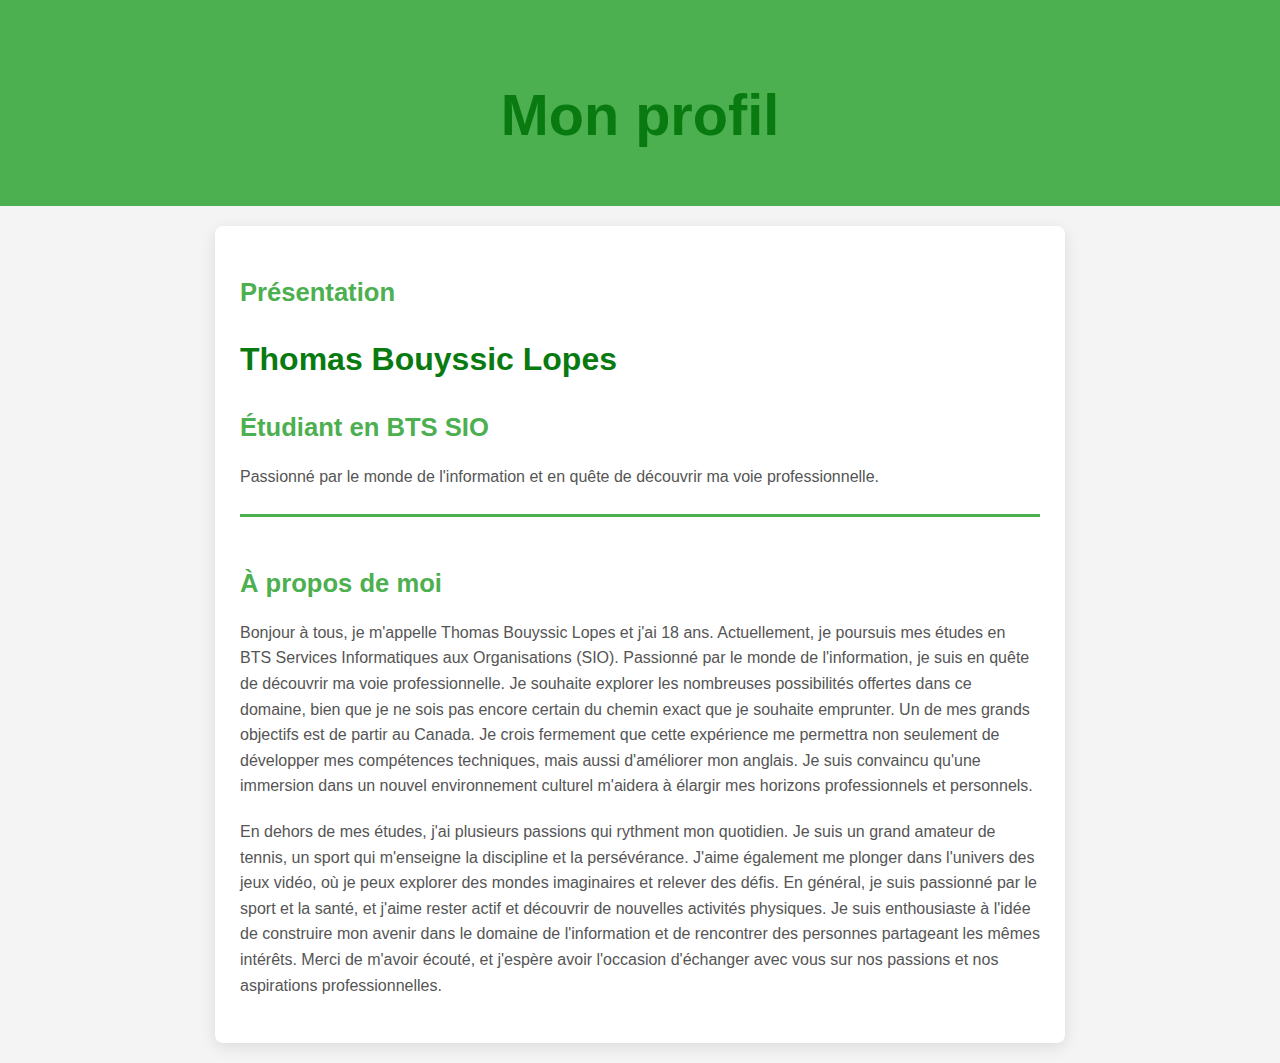
<file: profil.html>
<!DOCTYPE html>
<html lang="fr">
<head>
    <meta charset="UTF-8">
    <title>Mon Profil</title>
    <link rel="stylesheet" href="profil.css">
</head>
<body>
    <div class="hero">
        <h1>Mon profil</h1>
    </div>

    <div class="container">
        <div class="moi">
            <h2>Présentation</h2>
            <h1>Thomas Bouyssic Lopes</h1>
            <h2>Étudiant en BTS SIO</h2>
            <p>Passionné par le monde de l'information et en quête de découvrir ma voie professionnelle.</p>
            
            <section id="about">
                <h3>À propos de moi</h3>
                <p>
                    Bonjour à tous, je m'appelle Thomas Bouyssic Lopes et j'ai 18 ans. Actuellement, je poursuis mes études en BTS Services Informatiques aux Organisations (SIO). Passionné par le monde de l'information, je suis en quête de découvrir ma voie professionnelle. Je souhaite explorer les nombreuses possibilités offertes dans ce domaine, bien que je ne sois pas encore certain du chemin exact que je souhaite emprunter. Un de mes grands objectifs est de partir au Canada. Je crois fermement que cette expérience me permettra non seulement de développer mes compétences techniques, mais aussi d'améliorer mon anglais. Je suis convaincu qu'une immersion dans un nouvel environnement culturel m'aidera à élargir mes horizons professionnels et personnels.
                </p>
                <p>
                    En dehors de mes études, j'ai plusieurs passions qui rythment mon quotidien. Je suis un grand amateur de tennis, un sport qui m'enseigne la discipline et la persévérance. J'aime également me plonger dans l'univers des jeux vidéo, où je peux explorer des mondes imaginaires et relever des défis. En général, je suis passionné par le sport et la santé, et j'aime rester actif et découvrir de nouvelles activités physiques. Je suis enthousiaste à l'idée de construire mon avenir dans le domaine de l'information et de rencontrer des personnes partageant les mêmes intérêts. Merci de m'avoir écouté, et j'espère avoir l'occasion d'échanger avec vous sur nos passions et nos aspirations professionnelles.
                </p>
            </section>
        </div>
    </div>
</body>
</html>
</file>
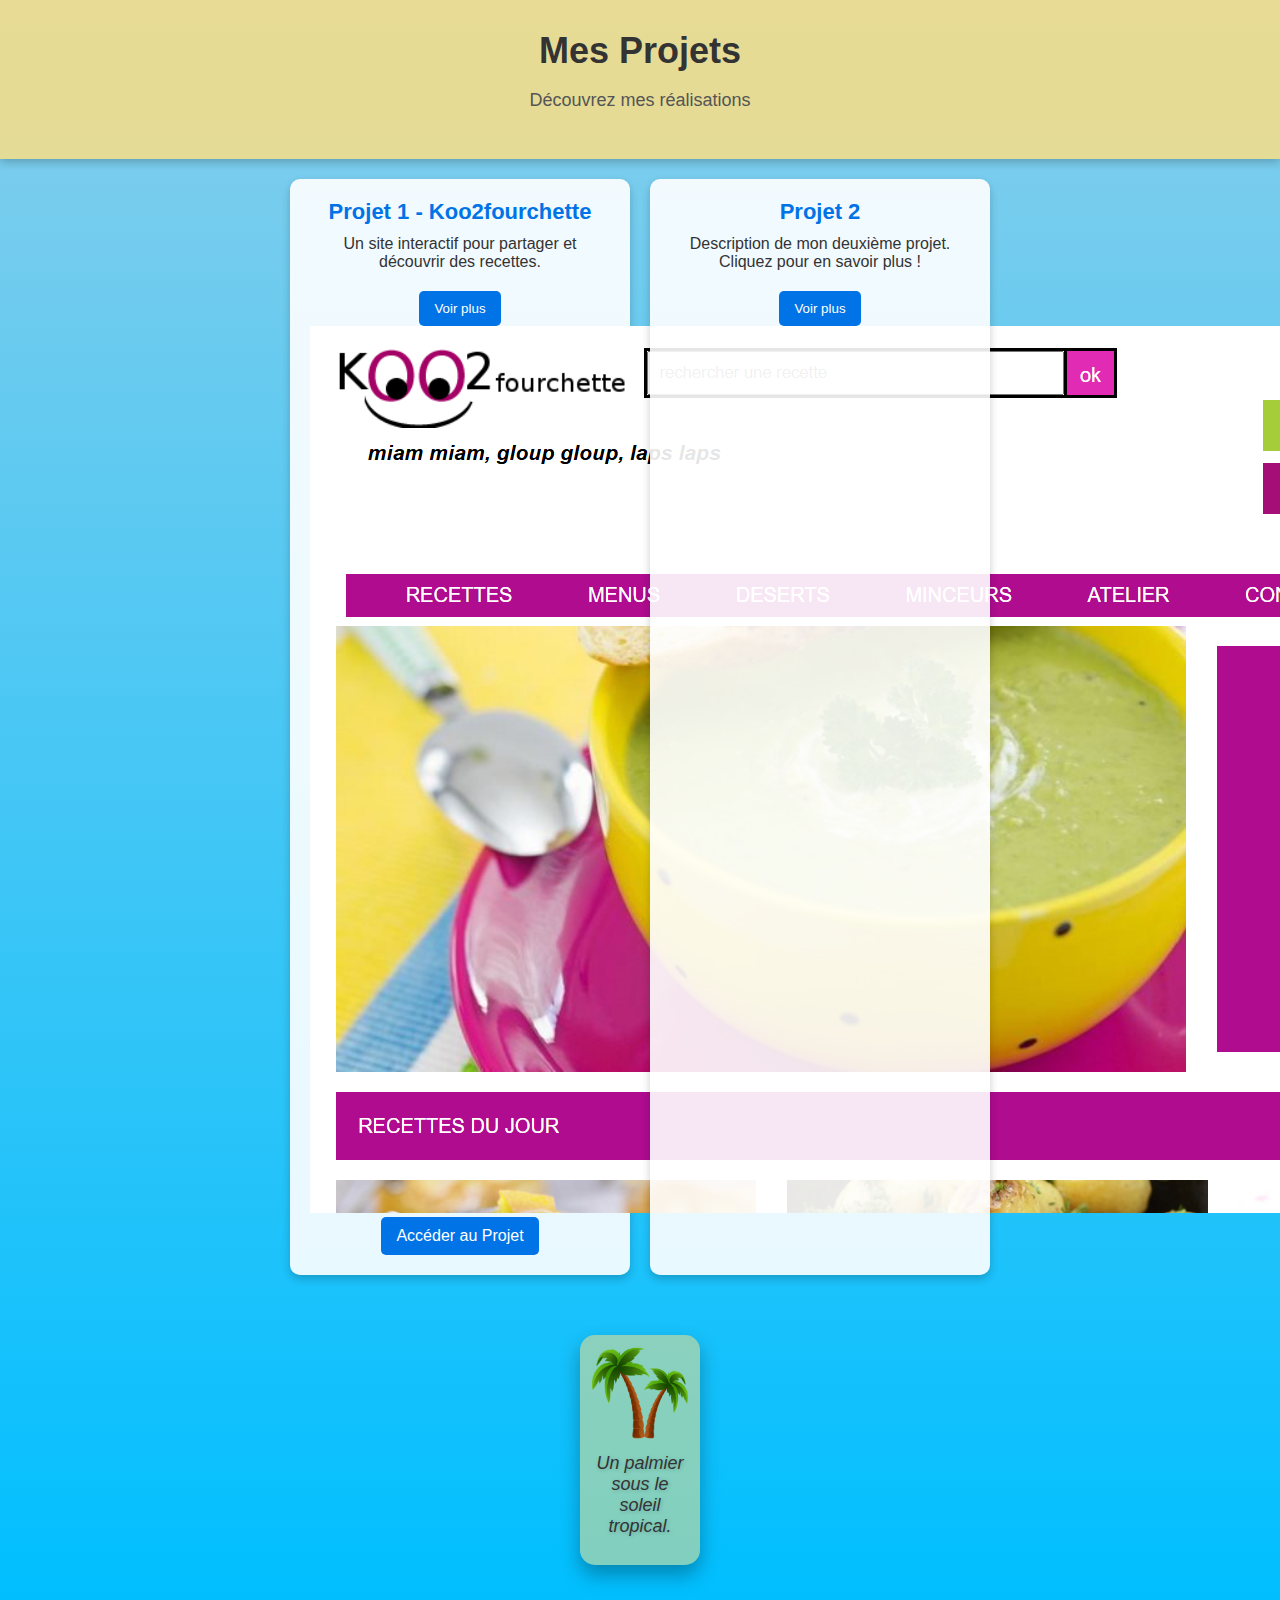
<file: projets.html>
<!DOCTYPE html>
<html lang="fr">
<head>
    <meta charset="UTF-8">
    <meta name="viewport" content="width=device-width, initial-scale=1.0">
    <title>Mes Projets - Thème Plage</title>
    <link rel="stylesheet" href="projets.css">
</head>
<body>
    <header>
        <h1>Mes Projets</h1>
        <p>Découvrez mes réalisations </p>
    </header>

    <main>
        

            <section class="projects">
 
    <div class="project-card">
        <h2>Projet 1 - Koo2fourchette</h2>
        <p>Un site interactif pour partager et découvrir des recettes.</p>
        <button onclick="showDetails('Projet 1 - Recettes', 'Ce projet propose des fonctionnalités comme la recherche de recettes, la création de comptes, et la gestion de contenus culinaires. Découvrez comment il peut enrichir votre expérience culinaire !')">
            Voir plus
        </button>
        <img src="koo2fourchette.png" alt="">
        <a href="index.html" class="button-link" target="_blank">Accéder au Projet</a>
    </div>
    


   
    <div class="project-card">
        <h2>Projet 2</h2>
        <p>Description de mon deuxième projet. Cliquez pour en savoir plus !</p>

        <button onclick="showDetails('Projet 2', 'Description détaillée de votre deuxième projet.')">Voir plus</button>
    </div>
</section>


       <div id="project-modal" class="modal">
        <div class="modal-content">
            <span class="close" onclick="closeModal()">&times;</span>
            <h2 id="modal-title"></h2>
            <p id="modal-description"></p>
        </div>
    </div>

    <div class="palmier-container">
    <img src="palmier.png" alt="Palmier sur la plage">
    <p class="palmier-caption">Un palmier sous le soleil tropical.</p>
</div>


  
</body>
</html>
</file>
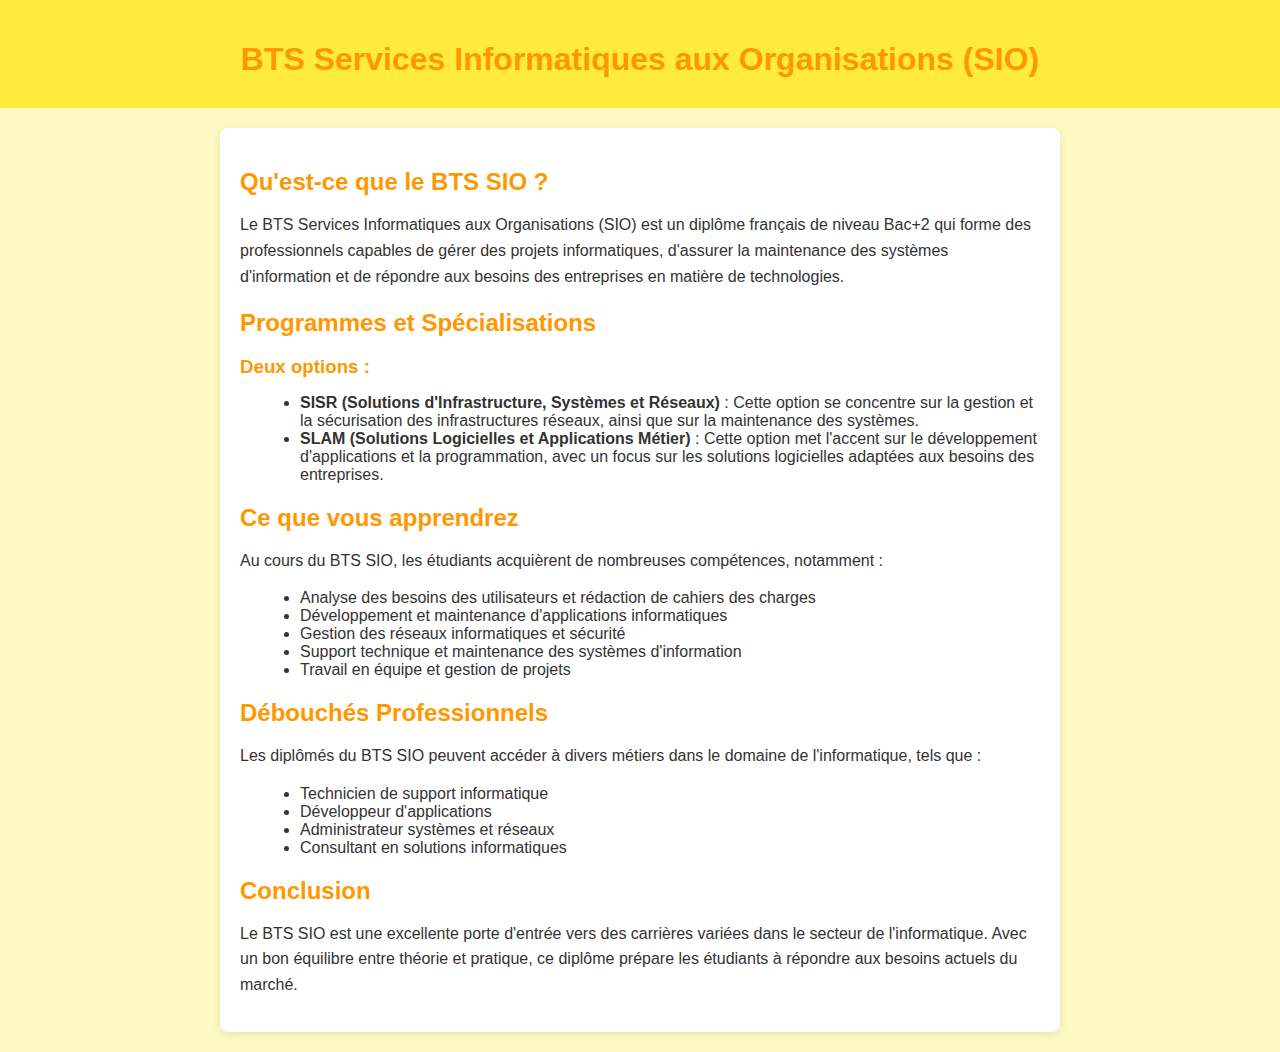
<file: sio.html>
<?php

?>

<!DOCTYPE html>
<html lang="fr">
<head>
    <meta charset="UTF-8">
    <title>Présentation du BTS SIO</title>
    <link rel="stylesheet" href="bts.css">
</head>
<body>
    <div class="hero">
        <h1>BTS Services Informatiques aux Organisations (SIO)</h1>
    </div>

    <div class="container">
        <h2>Qu'est-ce que le BTS SIO ?</h2>
        <p>
            Le BTS Services Informatiques aux Organisations (SIO) est un diplôme français de niveau Bac+2 qui forme des professionnels capables de gérer des projets informatiques, d'assurer la maintenance des systèmes d'information et de répondre aux besoins des entreprises en matière de technologies.
        </p>

        <h2>Programmes et Spécialisations</h2>
        <h3>Deux options :</h3>
        <ul>
            <li><strong>SISR (Solutions d'Infrastructure, Systèmes et Réseaux)</strong> : 
                Cette option se concentre sur la gestion et la sécurisation des infrastructures réseaux, ainsi que sur la maintenance des systèmes.
            </li>
            <li><strong>SLAM (Solutions Logicielles et Applications Métier)</strong> : 
                Cette option met l'accent sur le développement d'applications et la programmation, avec un focus sur les solutions logicielles adaptées aux besoins des entreprises.
            </li>
        </ul>

        <h2>Ce que vous apprendrez</h2>
        <p>
            Au cours du BTS SIO, les étudiants acquièrent de nombreuses compétences, notamment :
        </p>
        <ul>
            <li>Analyse des besoins des utilisateurs et rédaction de cahiers des charges</li>
            <li>Développement et maintenance d'applications informatiques</li>
            <li>Gestion des réseaux informatiques et sécurité</li>
            <li>Support technique et maintenance des systèmes d'information</li>
            <li>Travail en équipe et gestion de projets</li>
        </ul>

        <h2>Débouchés Professionnels</h2>
        <p>
            Les diplômés du BTS SIO peuvent accéder à divers métiers dans le domaine de l'informatique, tels que :
        </p>
        <ul>
            <li>Technicien de support informatique</li>
            <li>Développeur d'applications</li>
            <li>Administrateur systèmes et réseaux</li>
            <li>Consultant en solutions informatiques</li>
        </ul>

        <h2>Conclusion</h2>
        <p>
            Le BTS SIO est une excellente porte d'entrée vers des carrières variées dans le secteur de l'informatique. Avec un bon équilibre entre théorie et pratique, ce diplôme prépare les étudiants à répondre aux besoins actuels du marché.
        </p>
    </div>
</body>
</html>
</file>
<file: profil.css>
/* Global Styles */
body {
    font-family: Arial, sans-serif;
    margin: 0;
    padding: 0;
    background-color: #f4f4f4;
    color: #333;
    line-height: 1.6;
}

/* Hero Section */
.hero {
    background-color: #4CAF50;
    color: white;
    padding: 30px 20px;
    text-align: center;
    font-size: 1.8em;
    font-weight: bold;
}

/* Container */
.container {
    max-width: 800px;
    margin: 20px auto;
    background: white;
    border-radius: 8px;
    box-shadow: 0 4px 15px rgba(0, 0, 0, 0.1);
    padding: 25px;
    overflow: hidden;
}

/* Headings */
h1 {
    color: #087a10;
    margin-bottom: 15px;
    font-size: 2em;
}

h2, h3 {
    color: #4CAF50;
    margin-bottom: 10px;
    font-size: 1.6em;
}

/* Paragraphs */
p {
    margin-bottom: 20px;
    color: #555;
}

/* About Section */
#about {
    border-top: 3px solid #4CAF50;
    padding-top: 20px;
    margin-top: 25px;
}

/* Responsive Design */
@media (max-width: 600px) {
    .container {
        padding: 15px;
    }
    
    h1 {
        font-size: 1.8em;
    }

    h2, h3 {
        font-size: 1.4em;
    }

    p {
        font-size: 0.9em;
    }
}

/* Animated Arrow */
.arrow {
    width: 0;
    height: 0;
    border-left: 15px solid transparent;
    border-right: 15px solid transparent;
    border-bottom: 25px solid #4CAF50;
    position: absolute;
    top: 50%;
    left: 0;
    animation: moveArrow 3s ease-in-out infinite;
}

/* Arrow Animation */
@keyframes moveArrow {
    0% {
        left: 0;
    }
    50% {
        left: 50%;
    }
    100% {
        left: 100%;
    }
}
</file>
<file: projets.css>
body {
    font-family: Arial, sans-serif;
    margin: 0;
    padding: 0;
    background: linear-gradient(to bottom, #87CEEB, #00BFFF); 
    color: #333;
    position: relative;
    overflow: hidden;
}


header {
    text-align: center;
    padding: 30px;
    background-color: rgba(255, 223, 128, 0.8); 
    box-shadow: 0px 4px 8px rgba(0, 0, 0, 0.2);
}

header h1 {
    font-size: 36px;
    margin: 0;
    color: #333;
}

header p {
    font-size: 18px;
    color: #555;
}


.projects {
    display: flex;
    justify-content: center;
    flex-wrap: wrap;
    gap: 20px;
    padding: 20px;
}

.project-card {
    background: rgba(255, 255, 255, 0.9);
    color: #333;
    padding: 20px;
    border-radius: 10px;
    width: 300px;
    box-shadow: 0px 4px 8px rgba(0, 0, 0, 0.2);
    text-align: center;
    position: relative;
    z-index: 10; 
}

.project-card h2 {
    margin: 0;
    font-size: 22px;
    color: #0073e6;
}

.project-card p {
    margin: 10px 0 20px;
}

.project-card button {
    padding: 10px 15px;
    background-color: #0073e6;
    color: #fff;
    border: none;
    border-radius: 5px;
    cursor: pointer;
    transition: background-color 0.3s, transform 0.2s;
    z-index: 20; 
}

.project-card button:hover {
    background-color: #005bb5;
    transform: translateY(-3px);
}



.wave {
    position: absolute;
    width: 200%;
    height: 100%;
    background: rgba(255, 255, 255, 0.5);
    opacity: 0.7;
    border-radius: 100%;
    bottom: 0;
  
}



.modal {
    display: none;
    position: fixed;
    top: 0;
    left: 0;
    width: 100%;
    height: 100%;
    background: rgba(0, 0, 0, 0.8);
    justify-content: center;
    align-items: center;
    z-index: 100;
}

.modal-content {
    background: #fff;
    color: #000;
    padding: 20px;
    border-radius: 8px;
    width: 80%;
    max-width: 500px;
    text-align: center;
    position: relative;
}

.modal-content .close {
    position: absolute;
    top: 10px;
    right: 10px;
    font-size: 24px;
    cursor: pointer;
    color: #ff0000;
}
.button-link {
    display: inline-block;
    padding: 10px 15px;
    background-color: #0073e6;
    color: #ffffff;
    text-decoration: none;
    font-size: 16px;
    border-radius: 5px;
    transition: background-color 0.3s, transform 0.2s;
}

.button-link:hover {
    background-color: #005bb5;
    transform: translateY(-3px);
}
.palmier-container {
    position: relative;
    text-align: center;
    margin: 40px auto;
    max-width: 100px; 
    overflow: hidden;
    border-radius: 15px;
    box-shadow: 0px 10px 20px rgba(0, 0, 0, 0.3); 
    background: rgba(255, 223, 128, 0.5); 
    padding: 10px;
}

.palmier-container img {
    width: 100%;
    height: auto;
    transition: transform 0.3s ease, filter 0.3s ease; 
    border-radius: 10px; 
}

.palmier-container img:hover {
    transform: scale(1.1); 
    filter: brightness(1.2); 
}

.palmier-caption {
    font-size: 18px;
    color: #333;
    margin-top: 10px;
    font-style: italic;
    text-shadow: 1px 1px 4px rgba(0, 0, 0, 0.2); 
}
</file>
<file: bts.css>
body {
    font-family: Arial, sans-serif;
    margin: 0;
    padding: 0;
    background-color: #fff9c4; 
    color: #333; 
}

.hero {
    background-color: #ffeb3b; 
    color: #000; 
    padding: 20px;
    text-align: center; 
}


.container {
    max-width: 800px;
    margin: 20px auto;
    background: white;
    border-radius: 8px; 
    box-shadow: 0 2px 10px rgba(0, 0, 0, 0.1);
    padding: 20px; 
}


h1, h2, h3 {
    color: #ff9800;
    margin-bottom: 10px; }


p {
    line-height: 1.6; 
    margin-bottom: 15px;
}


ul {
    margin-left: 20px; 
}


@media (max-width: 600px) {
    .container {
        padding: 10px; 
    }
    
    h1, h2, h3 {
        font-size: 1.5em; 
    }
}
</file>
